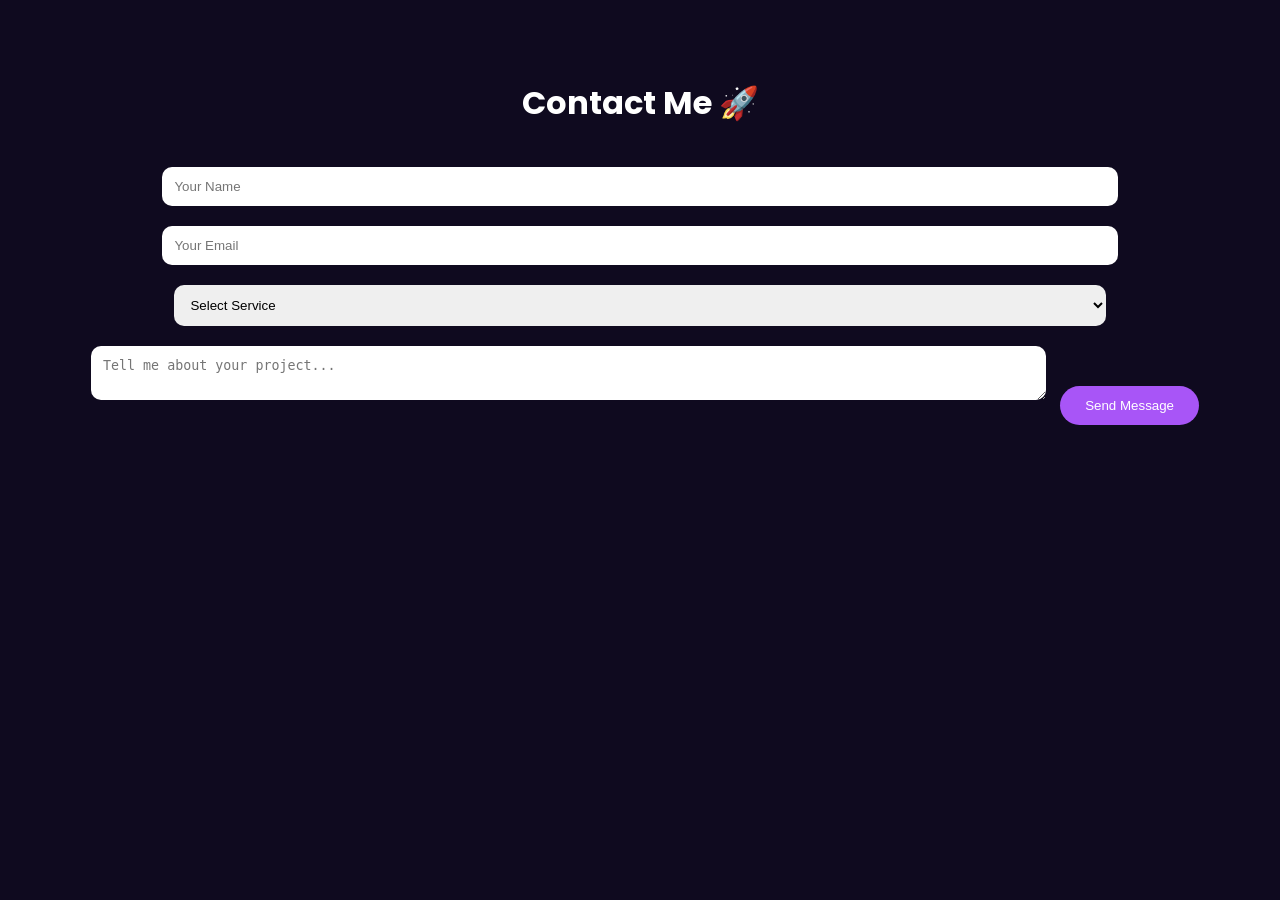
<file: contact.html>
<!DOCTYPE html>
<html lang="en">
<head>
<meta charset="UTF-8">
<meta name="viewport" content="width=device-width, initial-scale=1.0">
<title>Contact Me</title>

<link href="https://fonts.googleapis.com/css2?family=Poppins&display=swap" rel="stylesheet">
    <script src="script.js"></script>
</body>
</html>

<style>
body{
    font-family:'Poppins',sans-serif;
    background:#0f0a1f;
    color:white;
    text-align:center;
    padding:50px;
}

form{
    margin-top:30px;
}

input, textarea, select{
    width:80%;
    padding:12px;
    margin:10px;
    border-radius:10px;
    border:none;
}

button{
    padding:12px 25px;
    border:none;
    border-radius:25px;
    background:#a855f7;
    color:white;
    cursor:pointer;
}
</style>

</head>
<body>

<h1>Contact Me 🚀</h1>

<form id="contact-form">

<input type="text" name="user_name" placeholder="Your Name" required>
<input type="email" name="user_email" placeholder="Your Email" required>

<select name="service" required>
<option value="">Select Service</option>
<option>Video Editing</option>
<option>Logo Design</option>
<option>Banner Design</option>
</select>

<textarea name="message" placeholder="Tell me about your project..." required></textarea>

<button type="submit">Send Message</button>

</form>

</body>
</html>
</file>
